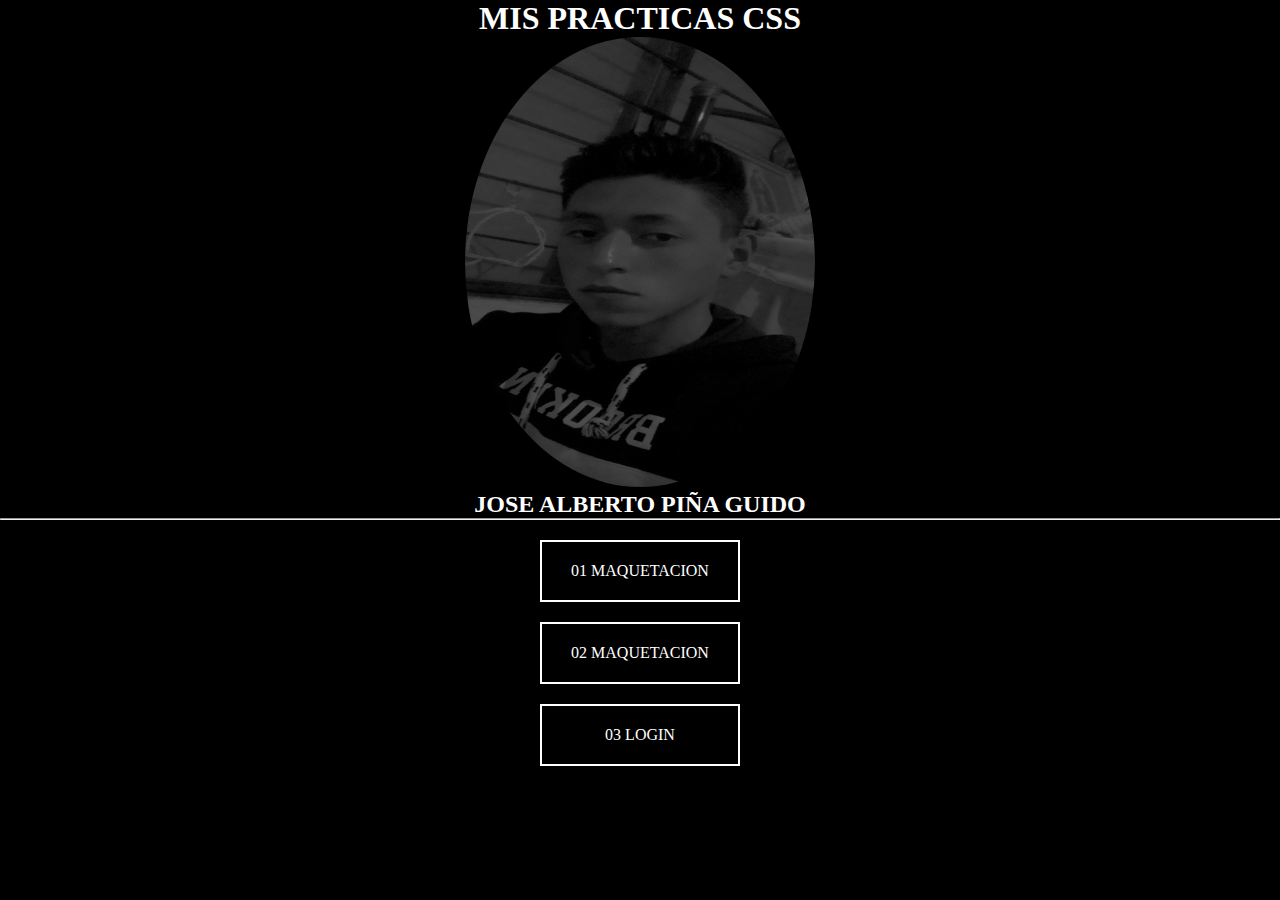
<file: index.html>
<!DOCTYPE html>
<html lang="en">
<head>
    <meta charset="UTF-8">
    <meta http-equiv="X-UA-Compatible" content="IE=edge">
    <meta name="viewport" content="width=device-width, initial-scale=1.0">
    <title>PIS PRECTICAS CSS </title>

    <link rel="stylesheet" href="estilos.css">
</head>
<body>
    <header>
        <center>
            
        <h1>MIS PRACTICAS CSS</h1>
        <img class="PIÑA" src="yo.jpg">
        <h2>JOSE ALBERTO PIÑA GUIDO</h2>
    
    </center>
    </header><hr>
<ul>
    <li><a href="01_maquetacion/index.html">01 MAQUETACION </a></li>
    <li><a href="02_maquetacion/index.html">02 MAQUETACION  </a></li>
    <li><a href="03_login/index.html">03 LOGIN</a></li>






</ul>

</body>
</html>
</file>
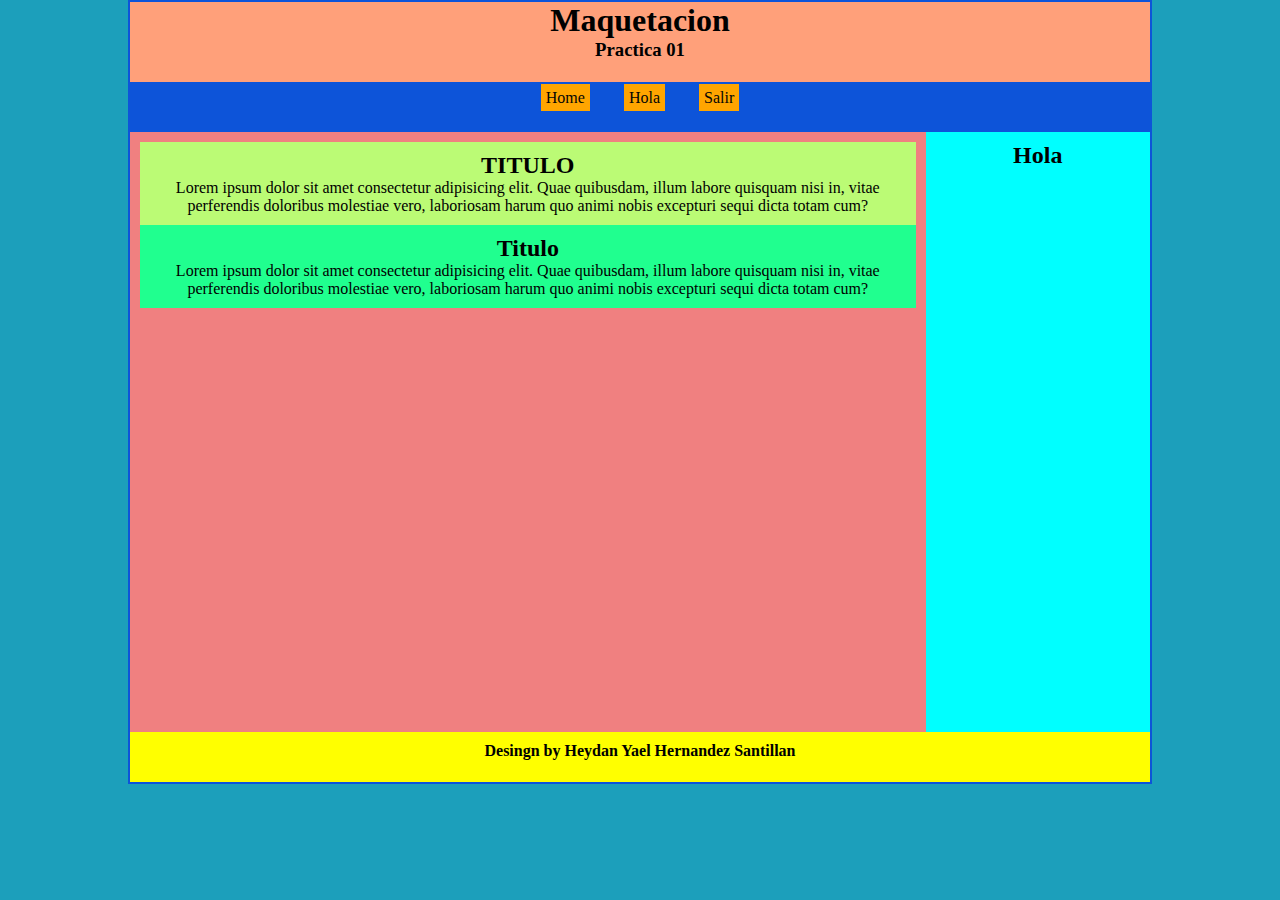
<file: 01_maquetacion/index.html>
<!DOCTYPE html>
<html lang="en">
<head>
    <meta charset="UTF-8">
    <meta http-equiv="X-UA-Compatible" content="IE=edge">
    <meta name="viewport" content="width=device-width, initial-scale=1.0">
    <link rel="preconnect" href="https://fonts.googleapis.com">
<link rel="preconnect" href="https://fonts.gstatic.com" crossorigin>
<link href="https://fonts.googleapis.com/css2?family=Bungee+Spice&display=swap" rel="stylesheet">
    <link rel="stylesheet" href="estilos.css">
    <title>01Maquetacion</title>
</head>
<body>
    <div class="main">
        <header>
            <h1>Maquetacion</h1>
            <h3>Practica 01</h3>
        </header>
<nav>
<ul>
    <li><a href="#">Home</a></li>
    <li><a href="#">Hola</a></li>
    <li><a href="#">Salir</a>
    </li>
</ul>
</nav>
<section>
    <article>
        <h2>TITULO</h2>
<p>Lorem ipsum dolor sit amet consectetur adipisicing elit. Quae quibusdam, illum labore quisquam nisi in, vitae perferendis doloribus molestiae vero, laboriosam harum quo animi nobis excepturi sequi dicta totam cum?</p> 
    </article>

    <article class="sec">
        <h2>Titulo</h2>
<p>Lorem ipsum dolor sit amet consectetur adipisicing elit. Quae quibusdam, illum labore quisquam nisi in, vitae perferendis doloribus molestiae vero, laboriosam harum quo animi nobis excepturi sequi dicta totam cum?</p> 
    </article>
</section>

<aside>
    <h2>Hola</h2>
</aside>
<footer>
    <h4>
        Desingn by Heydan Yael Hernandez Santillan 
    </h4>
</footer>
    </div>
</body>
</html>
</file>
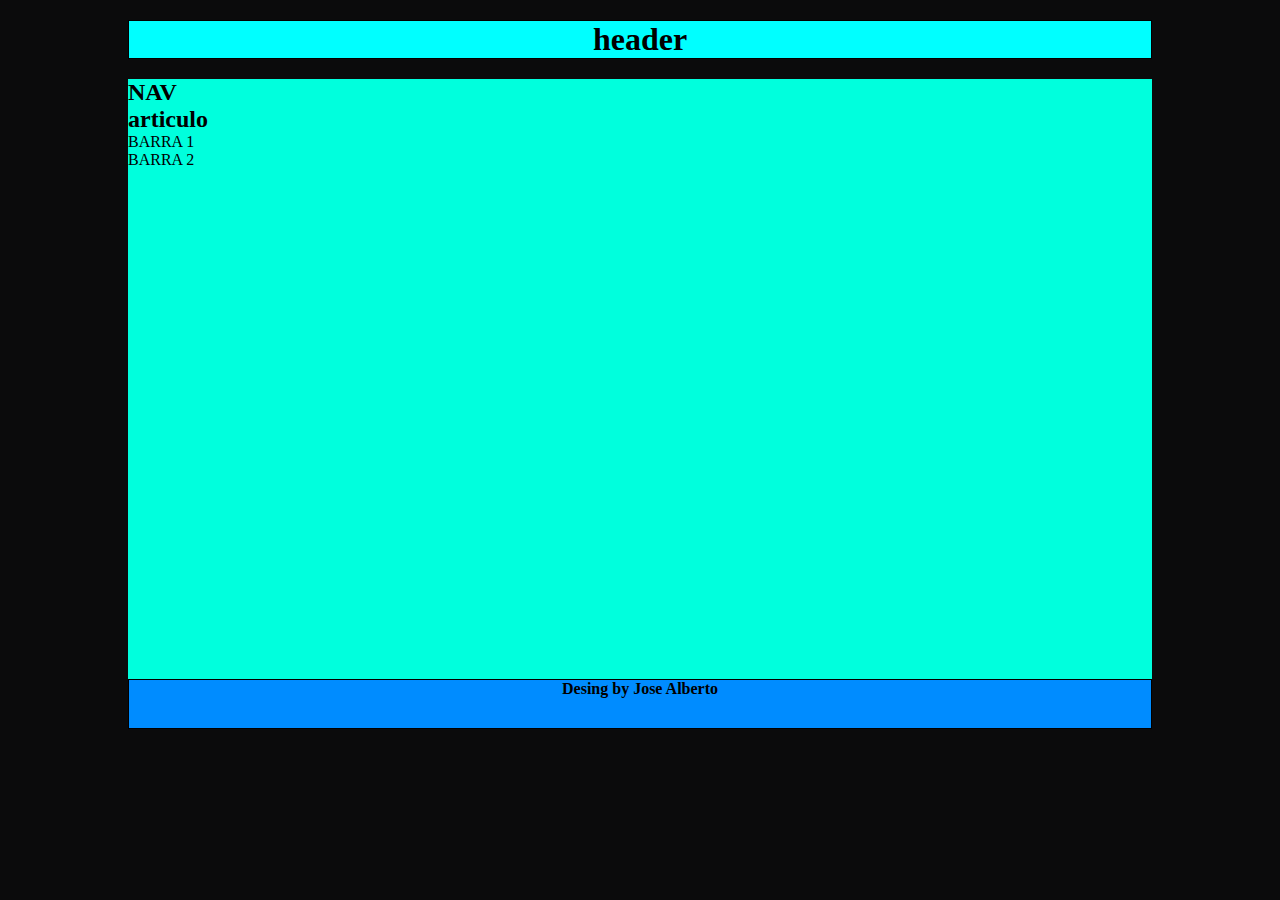
<file: 02_maquetacion/index.html>
<!DOCTYPE html>
<html lang="en">
<head>
    <meta charset="UTF-8">
    <meta http-equiv="X-UA-Compatible" content="IE=edge">
    <meta name="viewport" content="width=device-width, initial-scale=1.0">
    <title>Document</title>
    <link rel="stylesheet" href="estilos.css">
</head>
<body>
    <header>
        <h1>header</h1>
    </header>
        <div class="contenedor">
            <nav>
                <h2>NAV</h2>
            </nav>
            <section>
                <article>
                    <h2>articulo</h2>
                </article>
                <aside>BARRA 1</aside>
                <aside>BARRA 2</aside>
            </section>
            <section>
                <aside></aside>
            </section>
        </div>
    <footer><h4>Desing  by Jose Alberto</h4></footer>
</body>
</html>
</file>
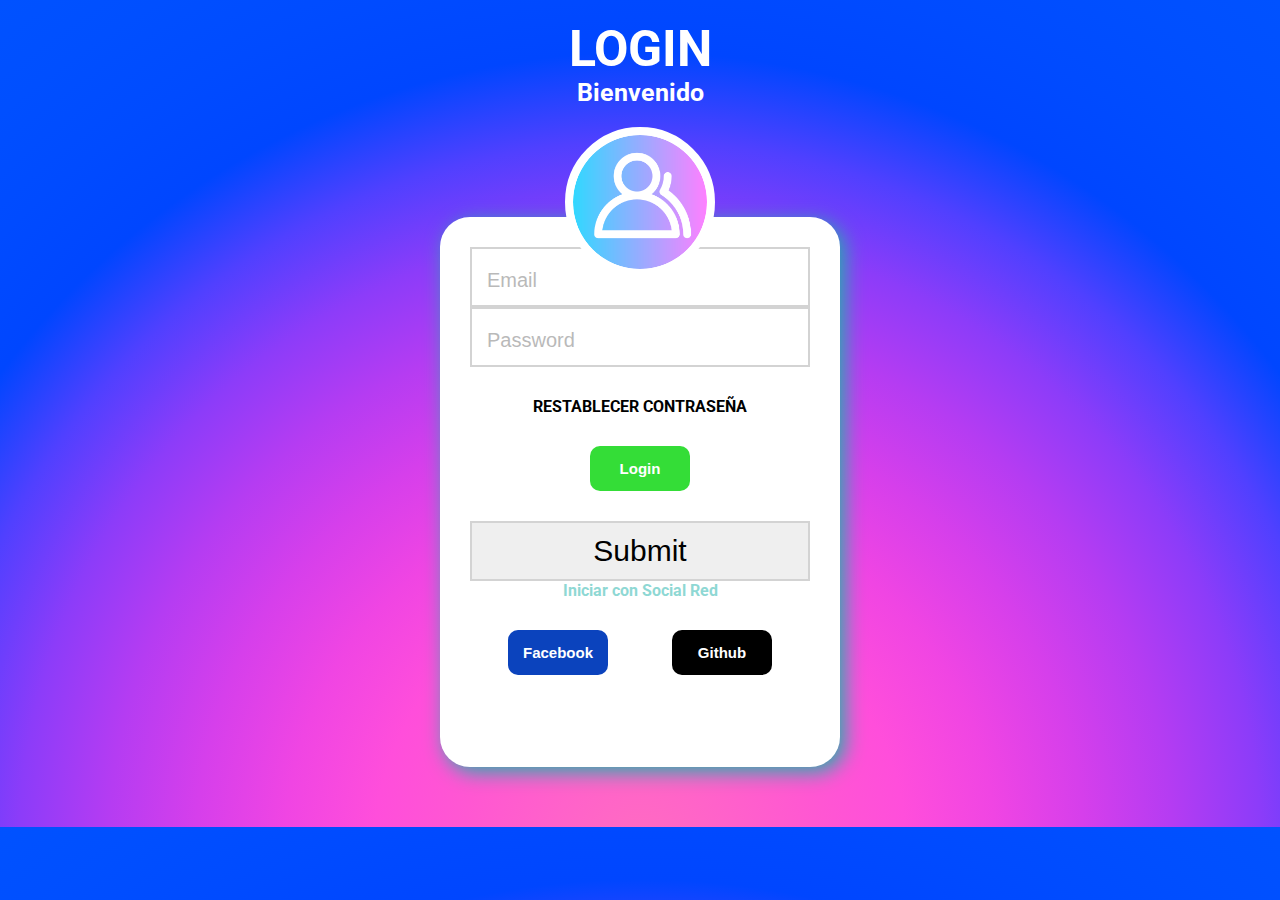
<file: 03_login/index.html>
<!DOCTYPE html>
<html lang="en">
<head>
    <meta charset="UTF-8">
    <meta http-equiv="X-UA-Compatible" content="IE=edge">
    <meta name="viewport" content="width=device-width, initial-scale=1.0">
    <title>LOGIN</title>
    <link href="https://fonts.googleapis.com/css2?family=Roboto:ital,wght@0,500;0,700;1,500&display=swap" rel="stylesheet">
    <link rel="stylesheet" href="estilos.css">
</head>
<body>
    
    <header>
        <h1>LOGIN</h1>
        <h4>Bienvenido</h4>
    </header>
    
    <img src="guidouser.jpg" alt="">
    
    <section>

        <div>
            <input type="email" placeholder="Email">
            <input type="password" placeholder="Password">
            <h4 class="Claro mover">RESTABLECER CONTRASEÑA </h4>
            
            <button class="btn-login">Login</button>
            <input type="submit" placeholder="Login">
            <h4 class="claro">Iniciar con Social Red</h4>

    <div>

        <button class="btn-face">Facebook</button>
        <button class="btn-git">Github</button>

</div>

        </div>

    </section>

</body>
</html>
</file>
<file: estilos.css>
*{
    margin: 0;
    padding: 0;
    box-sizing: border-box;
}

body  {
    background: #000;
    color: #FFF;
    text-align: center;
    font-family: 'Bungee Spice', cursive;
}

 .PIÑA {
    width: 350px;
    height: 450px;
    border-radius: 100%;
}

ul {
    list-style: none;
}
a {
    text-decoration: none;
    color: #fff;
    display: block;
    width: 200px;
    padding: 20px;
    margin:20px auto;
    border: 2px solid #fff;
}
a:hover {
    box-shadow: 0 0 20 px #fff;
    transform: scale(1.1);
}
</file>
<file: 01_maquetacion/estilos.css>
*{
    margin: 0;
    padding: 0;
    box-sizing: border-box;
}
body{
    background: #1c9fbb;
    width: 80%;
    margin: auto;
    border: 2px solid #0d54d9;  
    font-family: 'Courgette', cursive;
}
header{
    width: 100%;
    height: 80px;
    background: lightsalmon;
    text-align: center;
}
nav{
    width: 100%;
    height: 50px;
    background: #0d54d9;
    text-align: center;
    padding: 7px;
} 
nav ul{
    list-style: none ;   
}
li{
    display: inline;
    padding: 15px;
}
section{
    width: 78%;
    height: 600px;
    background: lightcoral;
    text-align: center;
    padding: 10px;
    float: left;
} 
aside{
    width: 22%;
    height: 600px;
    background: aqua;
    text-align: center;
    padding: 10px;
    float: left;
} 

footer{
    clear: both;
    width: 100%;
    height: 50px;
    background: yellow;
    text-align: center;
    padding: 10px;
}
a{
    text-decoration: none;
    width: 100px;
    height: auto;
    color: rgb(4, 5, 5);
    background: orange;
    padding: 5px;
}
a:hover{
    box-shadow: 0 0 20px red;
    transform:  scale(1.1);
}
article{
    width: 100%;
    height: auto;
    background: #bbfb75;
    text-align: center;
    padding: 10px;
    float: left;
}
.sec{
    width: 100%;
    height: auto;
    background: #20ff8f;
    text-align: center;
    padding: 10px;
    float: left;
}
</file>
<file: 02_maquetacion/estilos.css>
* {
    margin: 0;
    padding: 0;
    box-sizing: border-box;
}


body{
    background: #0b0b0c;
    width: 80%;
    margin: auto;
}
header{
    width: 100%;
    background-color: aqua;
    text-align: center;
    border: 1px solid #000;
    margin: 20px auto;
}





.contenedor{
    width: 100%;
    height: 600px;
    background: rgb(0, 255, 221);

} 
nav ul{
    list-style: none ;   
}


footer{
    width: 100%;
    height: 50px;
    background: rgb(0, 140, 255);
    border: 1px solid #000;
    text-align: center;

}
</file>
<file: 03_login/estilos.css>
*{
    margin: 0;
    padding: 0;
    box-sizing: border-box;
}

body{  

    font-family: 'Roboto', sans-serif;
    background: rgb(8, 29, 142);
    background: linear-gradient(90deg, rgba(8,29,142,1) 0%, rgba(48,196,126,1) 0%, rgba(22,216,244,1) 100%);
    background-image: radial-gradient(circle at 50% 102.88%, #ff6cc1 0, #ff62ca 8.33%, #ff57d2 16.67%, #ff4edb 25%, #f045e3 33.33%, #d63feb 41.67%, #b53cf2 50%, #8c3cf9 58.33%, #5040ff 66.67%, #0046ff 75%, #004bff 83.33%, #004fff 91.67%, #0052ff 100%);
}

header{
    width: 100%;
    margin:20px auto;
    text-align: center;
    color: #fff;
    font-size: 25px;
}

img{

    display: block;
    width: 150px;
    height: 150px;
    margin: auto;
    background: #fff;
    border: 8px solid #fff;
    border-radius:100%;
    position: relative;
    top:0px;
    z-index: 1;
}

section{
    width: 400px;
    height: 550px;
    background: #fff;
    margin: auto;
    border-radius: 30px;
    padding: 30px;
    position: relative;
    top:-60px;
    text-align: center;
    box-shadow: 5px 5px 20px lightseagreen;
}

input{
    display: block;
    width: 100%;
    height: 60px;
    font-size: 30px;
    margin-top: 30px auto;
    border: 2px solid lightgray;
}

input:focus{
    box-shadow: 0 0 20px yellow;
}

input::placeholder{
    padding-left: 15px;
    font-size: 20px;
    opacity: 0.5;
}

button{
    width: 100px;
    height: 45px;
    margin: 30px;
    border: none;
    border-radius: 10px;
    font-size: 15px;
    font-weight: bold;
    padding: 5px;
    color: #fff;
    
}

button:hover{
    transform: scale(1.05);
    box-shadow: 5px 5px 5px gray;
}

.claro{
    color: lightseagreen;
    opacity: 0.5;
}


.mover{
    margin-top: 30px;
}

.btn-login{
    background: #34dd37;
}

.btn-face{
    background: #0b43bd;
}

.btn-git{
    background: #000;
}
</file>
